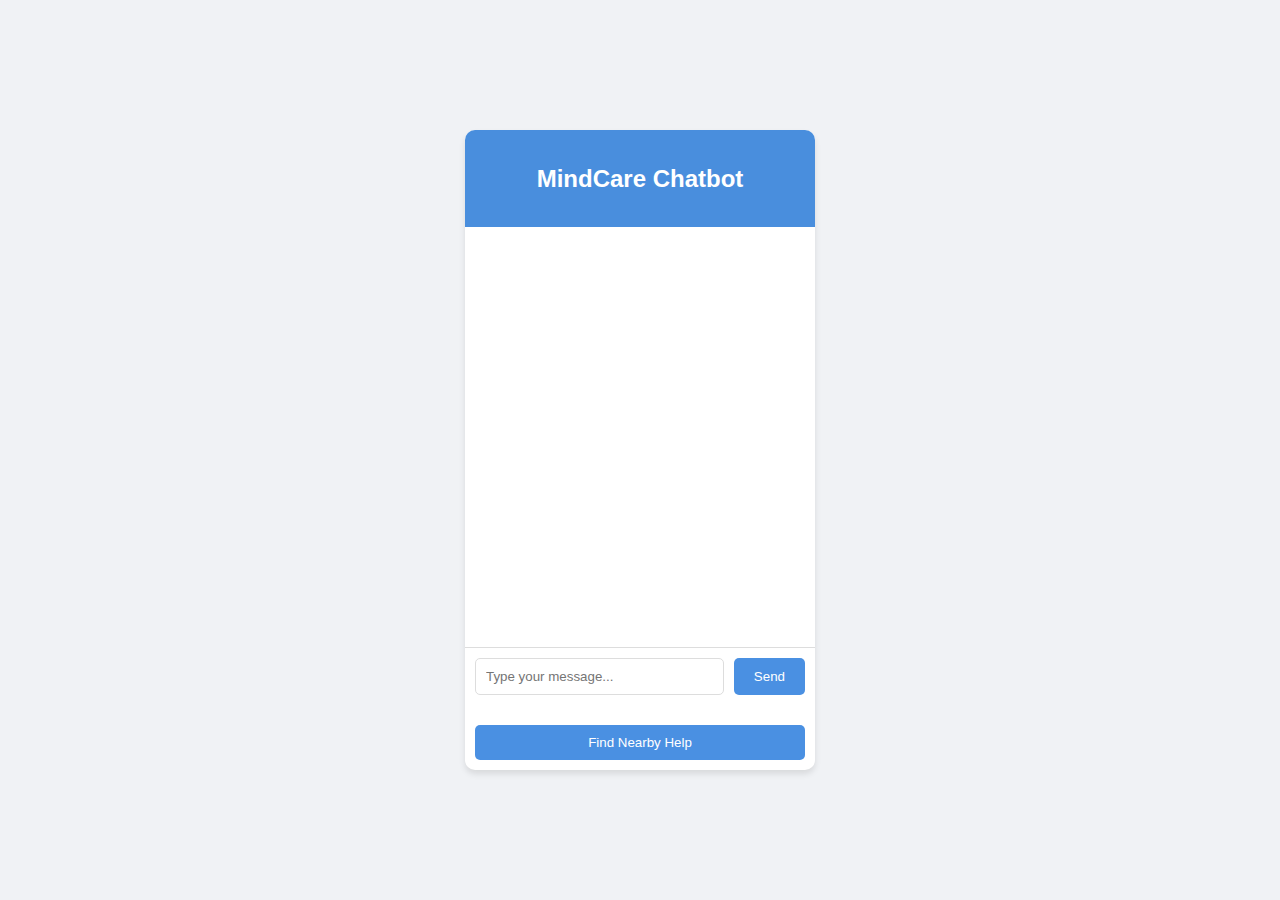
<file: index.html>
<!DOCTYPE html>
<html lang="en">
<head>
    <meta charset="UTF-8">
    <meta name="viewport" content="width=device-width, initial-scale=1.0">
    <title>Mental Health Chatbot</title>
    <link rel="stylesheet" href="styles.css">
</head>
<body>
    <div class="chatbot-container">
        <div class="chatbot-header">
            <h2>MindCare Chatbot</h2>
        </div>
        <div class="chatbot-body" id="chat-body">
            <!-- Chat messages will show here -->
        </div>
        <div class="chatbot-footer">
            <input type="text" id="user-input" placeholder="Type your message...">
            <button onclick="sendMessage()">Send</button>
            <div id="chat-body"></div>
        </div>
        <div class="emergency-contact">
            <button onclick="connectToProfessional()">Find Nearby Help</button>
        </div>
    </div>
    <script src="script.js"></script>
</body>
</html>
</file>
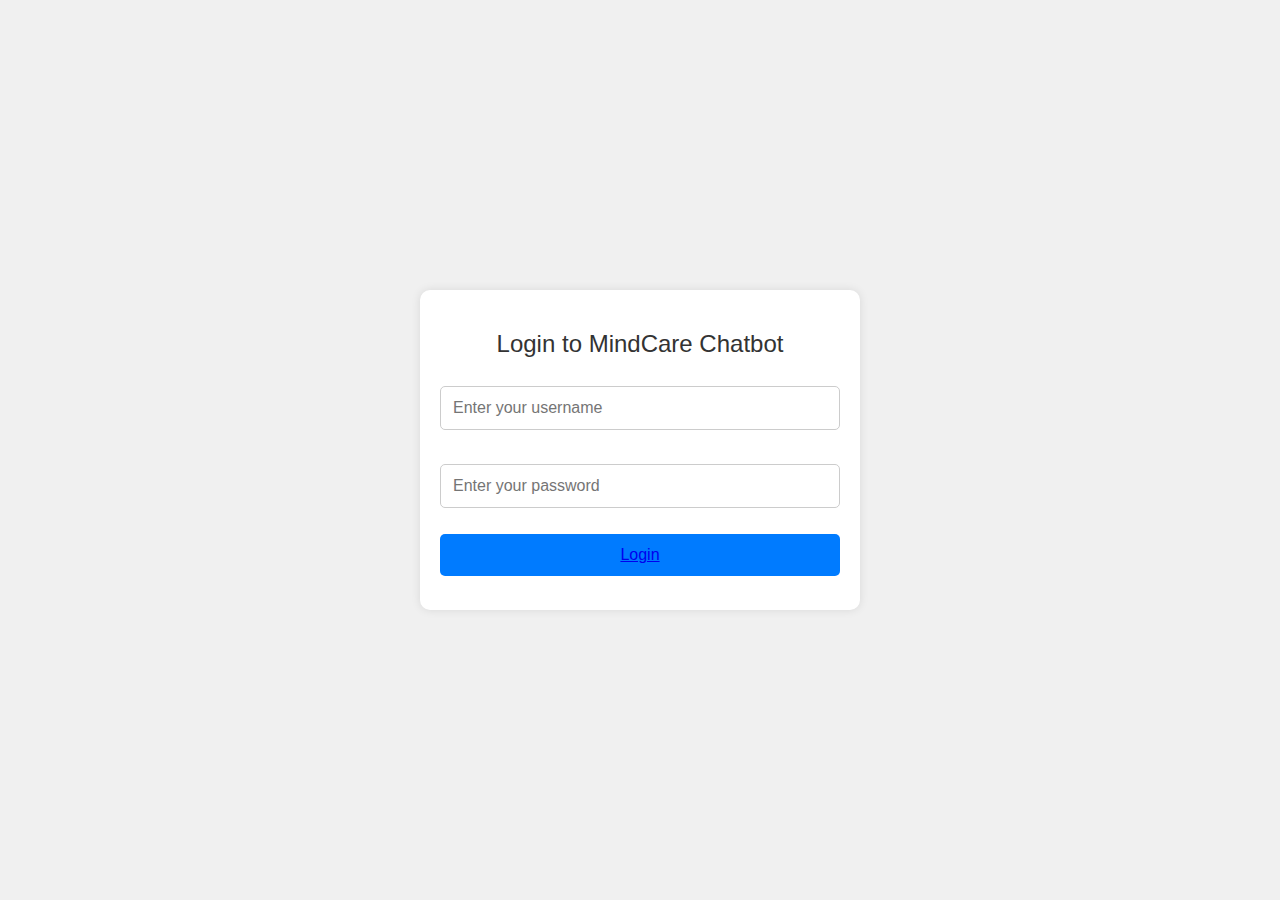
<file: index1.html>
<!DOCTYPE html>
<html lang="en">
<head>
    <meta charset="UTF-8">
    <meta name="viewport" content="width=device-width, initial-scale=1.0">
    <title>Login - MindCare Chatbot</title>
    <link rel="stylesheet" href="style.css">
</head>
<body>
    <div class="login-container">
        <h2>Login to MindCare Chatbot</h2>
        <input type="text" id="username" placeholder="Enter your username" required><br><br>
        <input type="password" id="password" placeholder="Enter your password" required><br><br>
        <button onclick="login()"><a href="index.html">Login</a></button>
        <p id="error-message" style="color: red;"></p>
    </div>
    <script src="login.js"></script>
</body>
</html>
</file>
<file: styles.css>
body {
    margin: 0;
    font-family: Arial, sans-serif;
    background-color: #f0f2f5;
    display: flex;
    justify-content: center;
    align-items: center;
    height: 100vh;
}

.chatbot-container {
    width: 350px;
    background-color: #ffffff;
    border-radius: 10px;
    box-shadow: 0 4px 6px rgba(0, 0, 0, 0.1);
    display: flex;
    flex-direction: column;
    transition: transform 0.3s ease-in-out; /* Smooth transition for visual effect */
}

.chatbot-header {
    background-color: #498edd;
    color: white;
    padding: 15px;
    text-align: center;
    height:25%;
    border-radius: 10px 10px 0 0;
    animation: slide-down 0.5s ease; /* Slide down effect */
}

@keyframes slide-down {
    0% { opacity: 0; transform: translateY(-20px); }
    100% { opacity: 1; transform: translateY(0); }
}

.chatbot-body {
    padding: 10px;
    height: 400px;
    overflow-y: auto;
    display: flex;
    flex-direction: column;
}

.message {
    margin: 10px;
    padding: 10px;
    border-radius: 5px;
    max-width: 70%;
    animation: fade-in 0.5s ease; /* Fade-in effect for messages */
}

@keyframes fade-in {
    0% { opacity: 0; }
    100% { opacity: 1; }
}

.user-message {
    align-self: flex-end;
    background-color: #dcf8c6;
}

.bot-message {
    align-self: flex-start;
    background-color: #f1f0f0;
}

.chatbot-footer {
    display: flex;
    padding: 10px;
    border-top: 1px solid #ddd;
}

input[type="text"] {
    flex: 1;
    padding: 10px;
    border: 1px solid #ddd;
    border-radius: 5px;
    margin-right: 10px;
}

button {
    padding: 10px 20px;
    background-color: #4a90e2;
    color: white;
    border: none;
    border-radius: 5px;
    cursor: pointer;
    transition: background-color 0.3s ease; /* Button color transition */
}

button:hover {
    background-color: #357ab8;
}

.emergency-contact {
    padding: 10px;
    text-align: center;
}

.emergency-contact button {
    width: 100%;
    margin-top: 10px;
}
</file>
<file: style.css>
/* General body styling */
body {
    font-family: Arial, sans-serif;
    display: flex;
    justify-content: center;
    align-items: center;
    height: 100vh;
    margin: 0;
    background-color: #f0f0f0;
}

/* Login container styling */
.login-container {
    width: 100%;
    max-width: 400px;
    padding: 20px;
    background-color: white;
    border-radius: 10px;
    box-shadow: 0 0 10px rgba(0, 0, 0, 0.1);
    text-align: center;
}

/* Styling for input fields */
input[type="text"],
input[type="password"] {
    width: 100%;
    padding: 12px;
    margin: 8px 0;
    box-sizing: border-box;
    border: 1px solid #ccc;
    border-radius: 5px;
    font-size: 16px;
}

/* Button styling */
button {
    width: 100%;
    padding: 12px;
    background-color: #007bff;
    color: white;
    border: none;
    border-radius: 5px;
    font-size: 16px;
    cursor: pointer;
}

button:hover {
    background-color: #0056b3;
}

/* Styling for error message */
#error-message {
    color: red;
    margin-top: 10px;
    font-size: 14px;
}

/* Heading styling */
h2 {
    color: #333;
    margin-bottom: 20px;
    font-size: 24px;
    font-weight: 500;
}
</file>
